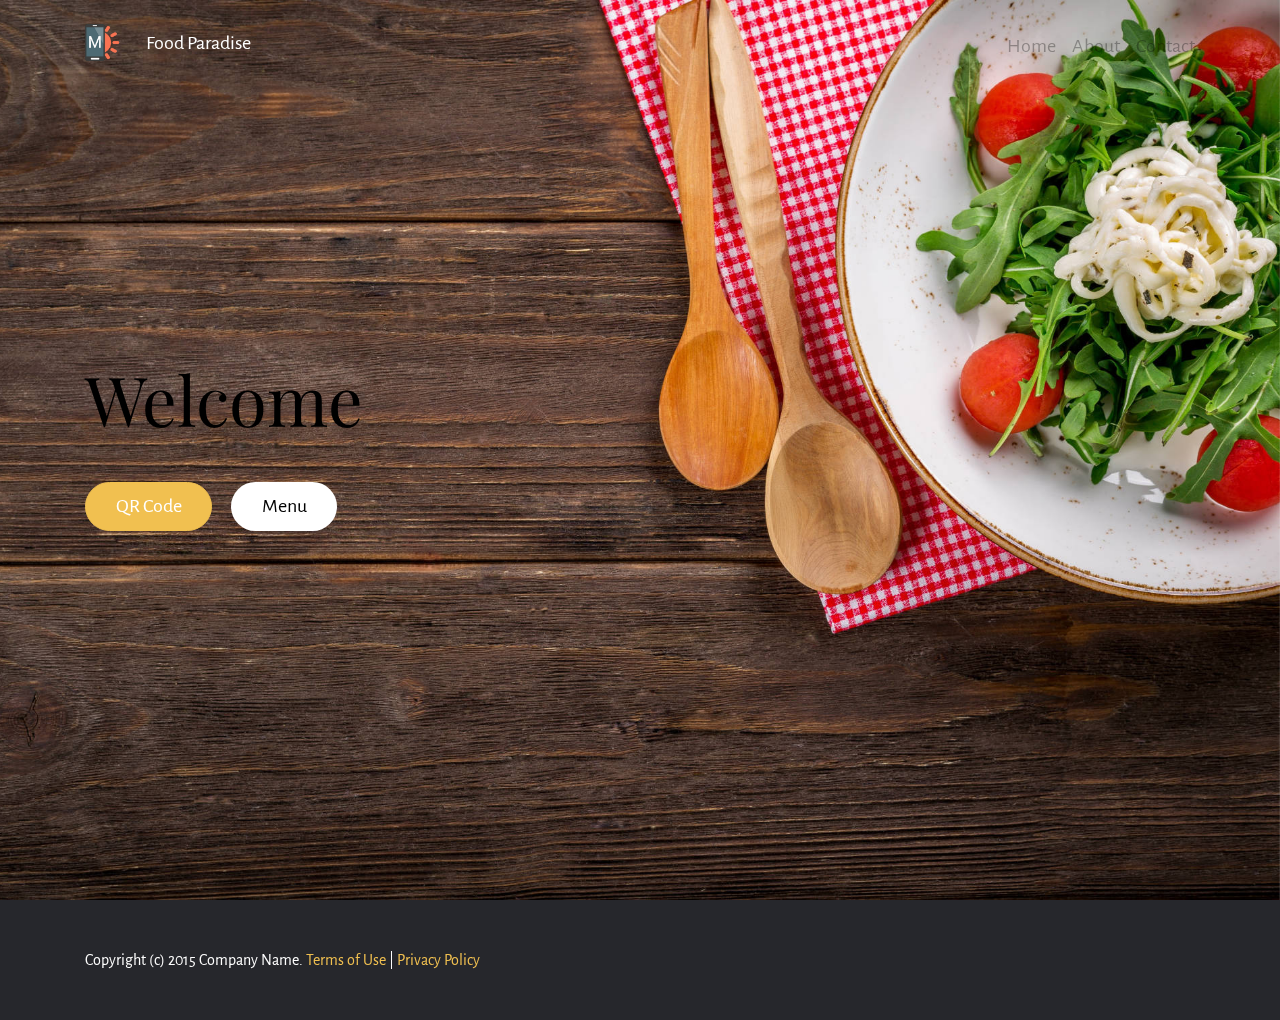
<file: index.html>
<!DOCTYPE html>
<html  >
<head>
  <!-- Site made with Mobirise Website Builder v4.10.7, # -->
  <meta charset="UTF-8">
  <meta http-equiv="X-UA-Compatible" content="IE=edge">
  <meta name="generator" content="Mobirise v4.10.7, mobirise.com">
  <meta name="viewport" content="width=device-width, initial-scale=1, minimum-scale=1">
  <link rel="shortcut icon" href="assets/images/logo.png" type="image/x-icon">
  <meta name="description" content="">
  
  <title>Home</title>
  <link rel="stylesheet" href="https://fonts.googleapis.com/css?family=Playfair+Display:400,700&subset=latin,cyrillic">
  <link rel="stylesheet" href="https://fonts.googleapis.com/css?family=Alegreya+Sans:400,700&subset=latin,vietnamese,latin-ext">
  <link rel="stylesheet" href="assets/web/assets/mobirise-icons/mobirise-icons.css">
  <link rel="stylesheet" href="assets/tether/tether.min.css">
  <link rel="stylesheet" href="assets/bootstrap/css/bootstrap.min.css">
  <link rel="stylesheet" href="assets/soundcloud-plugin/style.css">
  <link rel="stylesheet" href="assets/puritym/css/style.css">
  <link rel="stylesheet" href="assets/mobirise/css/mbr-additional.css" type="text/css">
  
  
  
</head>
<body>
  <nav class="navbar navbar-light mbr-navbar navbar-transparent" id="menu-0" data-rv-view="0">
    <div class="container">
        <button class="navbar-toggler pull-right hidden-md-up" type="button" data-toggle="collapse" data-target="#exCollapsingNavbar2">
            <div class="hamburger-icon"></div>
        </button>

        <div class="clearfix"></div>
        <div class="collapse navbar-toggleable-sm" id="exCollapsingNavbar2">
            <span class="navbar-logo"><a href="#"><img src="assets/images/logo.png" alt="Mobirise"></a></span>
            <span><a class="navbar-brand text-white" href="#">Food Paradise</a></span>

            

            <ul class="nav navbar-nav pull-xs-right"><li class="nav-item"><a class="nav-link" href="index.html">Home</a></li> <li class="nav-item"><a class="nav-link" href="index.html">About</a></li> <li class="nav-item"><a class="nav-link" href="index.html">Contact</a></li> </ul>
        </div>
    </div>
</nav>

<section class="mbr-section mbr-section-full mbr-parallax-background mbr-after-navbar" id="header4-1" data-rv-view="2" style="background-image: url(assets/images/menu3-2000x1333.jpg);">
    <div class="mbr-table-cell">
        
        <div class="container">
            <div class="row">
                <div class="col-md-8">

                    <h1 class="mbr-section-title display-1">Welcome</h1>
                    
                    <div class="mbr-buttons--left"><a class="btn btn-lg btn-warning" href="#">QR Code</a> <a class="btn btn-lg btn-white" href="page1.html">Menu</a></div>
                </div>
            </div>
        </div>
        
    </div>
</section>

<footer class="mbr-section mbr-section-nopadding mbr-footer" id="footer1-a" data-rv-view="5" style="background-color: rgb(38, 39, 44); padding-top: 3rem; padding-bottom: 1.98rem;">
    
    <div class="container">
        <p>Copyright (c) 2015 Company Name. <a href="#/">Terms of Use</a>  | <a href="#/">Privacy Policy</a></p>
    </div>
</footer>


  <script src="assets/web/assets/jquery/jquery.min.js"></script>
  <script src="assets/tether/tether.min.js"></script>
  <script src="assets/bootstrap/js/bootstrap.min.js"></script>
  <script src="assets/smooth-scroll/smooth-scroll.js"></script>
  <script src="assets/jarallax/jarallax.js"></script>
  <script src="assets/puritym/js/script.js"></script>
  
  
</body>
</html>
</file>
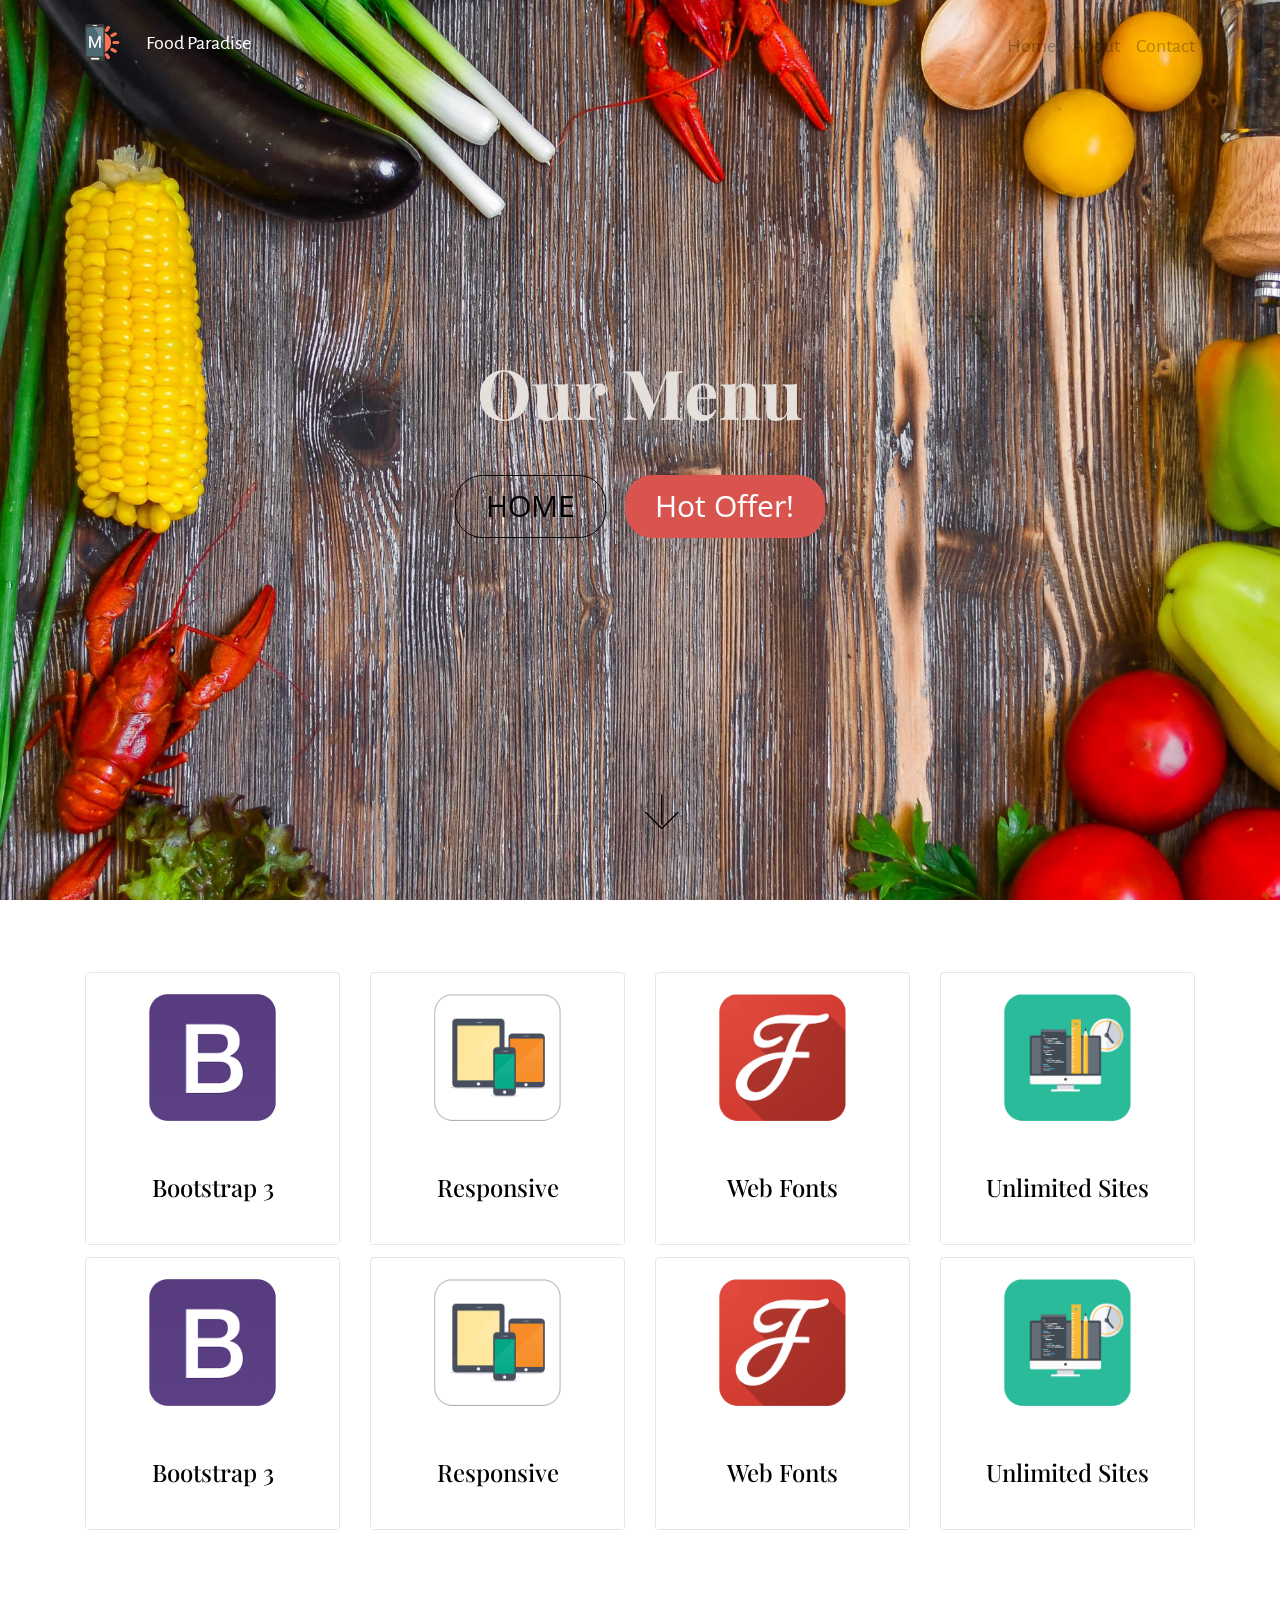
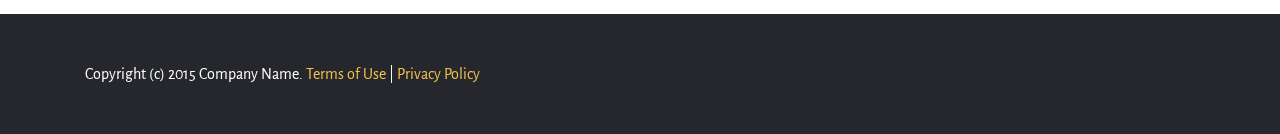
<file: page1.html>
<!DOCTYPE html>
<html  >
<head>
  <!-- Site made with Mobirise Website Builder v4.10.7, # -->
  <meta charset="UTF-8">
  <meta http-equiv="X-UA-Compatible" content="IE=edge">
  <meta name="generator" content="Mobirise v4.10.7, mobirise.com">
  <meta name="viewport" content="width=device-width, initial-scale=1, minimum-scale=1">
  <link rel="shortcut icon" href="assets/images/logo.png" type="image/x-icon">
  <meta name="description" content="">
  
  <title>Menu</title>
  <link rel="stylesheet" href="https://fonts.googleapis.com/css?family=Playfair+Display:400,700&subset=latin,cyrillic">
  <link rel="stylesheet" href="https://fonts.googleapis.com/css?family=Alegreya+Sans:400,700&subset=latin,vietnamese,latin-ext">
  <link rel="stylesheet" href="assets/web/assets/mobirise-icons/mobirise-icons.css">
  <link rel="stylesheet" href="assets/tether/tether.min.css">
  <link rel="stylesheet" href="assets/bootstrap/css/bootstrap.min.css">
  <link rel="stylesheet" href="assets/soundcloud-plugin/style.css">
  <link rel="stylesheet" href="assets/puritym/css/style.css">
  <link rel="stylesheet" href="assets/mobirise/css/mbr-additional.css" type="text/css">
  
  
  
</head>
<body>
  <nav class="navbar navbar-light mbr-navbar navbar-transparent" id="menu-3" data-rv-view="7">
    <div class="container">
        <button class="navbar-toggler pull-right hidden-md-up" type="button" data-toggle="collapse" data-target="#exCollapsingNavbar2">
            <div class="hamburger-icon"></div>
        </button>

        <div class="clearfix"></div>
        <div class="collapse navbar-toggleable-sm" id="exCollapsingNavbar2">
            <span class="navbar-logo"><a href="#"><img src="assets/images/logo.png" alt="Mobirise"></a></span>
            <span><a class="navbar-brand text-white" href="#">Food Paradise</a></span>

            

            <ul class="nav navbar-nav pull-xs-right"><li class="nav-item"><a class="nav-link" href="index.html">Home</a></li> <li class="nav-item"><a class="nav-link" href="index.html">About</a></li> <li class="nav-item"><a class="nav-link" href="index.html">Contact</a></li> </ul>
        </div>
    </div>
</nav>

<section class="mbr-section mbr-section-full mbr-parallax-background mbr-after-navbar" id="header1-5" data-rv-view="9" style="background-image: url(assets/images/menu1-2000x3000.jpg);">
    <div class="mbr-table-cell">
        
        <div class="container">
            <div class="row">
                <div class="col-md-8 col-md-offset-2 text-xs-center">

                    <h1 class="mbr-section-title display-1"><strong>Our Menu</strong></h1>
                    
                    <div class="mbr-buttons--center"><a class="btn btn-lg btn-secondary-outline" href="index.html">HOME</a>  <a class="btn btn-lg btn-danger" href="page1.html">Hot Offer!</a> </div>
                </div>
            </div>
        </div>
        <a class="mbr-arrow" href="#footer1-a"><span class="mbri-down mbr-iconfont"></span></a>
    </div>
</section>

<section class="mbr-section mbr-section-small" id="features1-b" data-rv-view="14" style="background-color: rgb(255, 255, 255); padding-top: 4.5rem; padding-bottom: 4.5rem;">
    
    <div class="container">
        <div class="row">
            <div class="col-sm-6 col-md-3">
                <div class="card cart-block">
                    <div><img src="assets/images/feature-bootstrap.png" class="card-img-top"></div>
                    <div class="card-block">
                        <h4 class="card-title text-xs-center">Bootstrap 3</h4>
                        
                        
                    </div>
                </div>
                
            </div>
            <div class="col-sm-6 col-md-3">
                <div class="card cart-block">
                    <div><img src="assets/images/feature-responsive.png" class="card-img-top"></div>
                    <div class="card-block">
                        <h4 class="card-title text-xs-center">Responsive</h4>
                        
                        
                    </div>
                </div>
            </div>
            <div class="col-sm-6 col-md-3">
                <div class="card cart-block">
                    <div><img src="assets/images/feature-google-fonts.png" class="card-img-top"></div>
                    <div class="card-block">
                        <h4 class="card-title text-xs-center">Web Fonts</h4>
                        
                        
                    </div>
                </div>
            </div>
            <div class="col-sm-6 col-md-3">
                <div class="card cart-block">
                    <div><img src="assets/images/feature-websites.png" class="card-img-top"></div>
                    <div class="card-block">
                        <h4 class="card-title text-xs-center">Unlimited Sites</h4>
                        
                        
                    </div>
                </div>
            </div>
        </div>
        <div class="row">
            <div class="col-sm-6 col-md-3">
                <div class="card cart-block">
                    <div><img src="assets/images/feature-bootstrap.png" class="card-img-top"></div>
                    <div class="card-block">
                        <h4 class="card-title text-xs-center">Bootstrap 3</h4>
                        
                        
                    </div>
                </div>
            </div>
            <div class="col-sm-6 col-md-3">
                <div class="card cart-block">
                    <div><img src="assets/images/feature-responsive.png" class="card-img-top"></div>
                    <div class="card-block">
                        <h4 class="card-title text-xs-center">Responsive</h4>
                        
                        
                    </div>
                </div>
            </div>
            <div class="col-sm-6 col-md-3">
                <div class="card cart-block">
                    <div><img src="assets/images/feature-google-fonts.png" class="card-img-top"></div>
                    <div class="card-block">
                        <h4 class="card-title text-xs-center">Web Fonts</h4>
                        
                        
                    </div>
                </div>
            </div>
            <div class="col-sm-6 col-md-3">
                <div class="card cart-block">
                    <div><img src="assets/images/feature-websites.png" class="card-img-top"></div>
                    <div class="card-block">
                        <h4 class="card-title text-xs-center">Unlimited Sites</h4>
                        
                        
                    </div>
                </div>
            </div>
        </div>
    </div>
</section>

<footer class="mbr-section mbr-section-nopadding mbr-footer" id="footer1-a" data-rv-view="12" style="background-color: rgb(38, 39, 44); padding-top: 3rem; padding-bottom: 1.98rem;">
    
    <div class="container">
        <p>Copyright (c) 2015 Company Name. <a href="#/">Terms of Use</a>  | <a href="#/">Privacy Policy</a></p>
    </div>
</footer>


  <script src="assets/web/assets/jquery/jquery.min.js"></script>
  <script src="assets/tether/tether.min.js"></script>
  <script src="assets/bootstrap/js/bootstrap.min.js"></script>
  <script src="assets/smooth-scroll/smooth-scroll.js"></script>
  <script src="assets/jarallax/jarallax.js"></script>
  <script src="assets/puritym/js/script.js"></script>
  
  
</body>
</html>
</file>
<file: assets/web/assets/mobirise-icons/mobirise-icons.css>
@font-face {
  font-family: 'MobiriseIcons';
  src:  url('mobirise-icons.eot?spat4u');
  src:  url('mobirise-icons.eot?spat4u#iefix') format('embedded-opentype'),
    url('mobirise-icons.ttf?spat4u') format('truetype'),
    url('mobirise-icons.woff?spat4u') format('woff'),
    url('mobirise-icons.svg?spat4u#MobiriseIcons') format('svg');
  font-weight: normal;
  font-style: normal;
}

[class^="mbri-"], [class*=" mbri-"] {
  /* use !important to prevent issues with browser extensions that change fonts */
  font-family: MobiriseIcons !important;
  speak: none;
  font-style: normal;
  font-weight: normal;
  font-variant: normal;
  text-transform: none;
  line-height: 1;

  /* Better Font Rendering =========== */
  -webkit-font-smoothing: antialiased;
  -moz-osx-font-smoothing: grayscale;
}

.mbri-add-submenu:before {
  content: "\e900";
}
.mbri-alert:before {
  content: "\e901";
}
.mbri-align-center:before {
  content: "\e902";
}
.mbri-align-justify:before {
  content: "\e903";
}
.mbri-align-left:before {
  content: "\e904";
}
.mbri-align-right:before {
  content: "\e905";
}
.mbri-android:before {
  content: "\e906";
}
.mbri-apple:before {
  content: "\e907";
}
.mbri-arrow-down:before {
  content: "\e908";
}
.mbri-arrow-next:before {
  content: "\e909";
}
.mbri-arrow-prev:before {
  content: "\e90a";
}
.mbri-arrow-up:before {
  content: "\e90b";
}
.mbri-bold:before {
  content: "\e90c";
}
.mbri-bookmark:before {
  content: "\e90d";
}
.mbri-bootstrap:before {
  content: "\e90e";
}
.mbri-briefcase:before {
  content: "\e90f";
}
.mbri-browse:before {
  content: "\e910";
}
.mbri-bulleted-list:before {
  content: "\e911";
}
.mbri-calendar:before {
  content: "\e912";
}
.mbri-camera:before {
  content: "\e913";
}
.mbri-cart-add:before {
  content: "\e914";
}
.mbri-cart-full:before {
  content: "\e915";
}
.mbri-cash:before {
  content: "\e916";
}
.mbri-change-style:before {
  content: "\e917";
}
.mbri-chat:before {
  content: "\e918";
}
.mbri-clock:before {
  content: "\e919";
}
.mbri-close:before {
  content: "\e91a";
}
.mbri-cloud:before {
  content: "\e91b";
}
.mbri-code:before {
  content: "\e91c";
}
.mbri-contact-form:before {
  content: "\e91d";
}
.mbri-credit-card:before {
  content: "\e91e";
}
.mbri-cursor-click:before {
  content: "\e91f";
}
.mbri-cust-feedback:before {
  content: "\e920";
}
.mbri-database:before {
  content: "\e921";
}
.mbri-delivery:before {
  content: "\e922";
}
.mbri-desktop:before {
  content: "\e923";
}
.mbri-devices:before {
  content: "\e924";
}
.mbri-down:before {
  content: "\e925";
}
.mbri-download:before {
  content: "\e989";
}
.mbri-drag-n-drop:before {
  content: "\e927";
}
.mbri-drag-n-drop2:before {
  content: "\e928";
}
.mbri-edit:before {
  content: "\e929";
}
.mbri-edit2:before {
  content: "\e92a";
}
.mbri-error:before {
  content: "\e92b";
}
.mbri-extension:before {
  content: "\e92c";
}
.mbri-features:before {
  content: "\e92d";
}
.mbri-file:before {
  content: "\e92e";
}
.mbri-flag:before {
  content: "\e92f";
}
.mbri-folder:before {
  content: "\e930";
}
.mbri-gift:before {
  content: "\e931";
}
.mbri-github:before {
  content: "\e932";
}
.mbri-globe:before {
  content: "\e933";
}
.mbri-globe-2:before {
  content: "\e934";
}
.mbri-growing-chart:before {
  content: "\e935";
}
.mbri-hearth:before {
  content: "\e936";
}
.mbri-help:before {
  content: "\e937";
}
.mbri-home:before {
  content: "\e938";
}
.mbri-hot-cup:before {
  content: "\e939";
}
.mbri-idea:before {
  content: "\e93a";
}
.mbri-image-gallery:before {
  content: "\e93b";
}
.mbri-image-slider:before {
  content: "\e93c";
}
.mbri-info:before {
  content: "\e93d";
}
.mbri-italic:before {
  content: "\e93e";
}
.mbri-key:before {
  content: "\e93f";
}
.mbri-laptop:before {
  content: "\e940";
}
.mbri-layers:before {
  content: "\e941";
}
.mbri-left-right:before {
  content: "\e942";
}
.mbri-left:before {
  content: "\e943";
}
.mbri-letter:before {
  content: "\e944";
}
.mbri-like:before {
  content: "\e945";
}
.mbri-link:before {
  content: "\e946";
}
.mbri-lock:before {
  content: "\e947";
}
.mbri-login:before {
  content: "\e948";
}
.mbri-logout:before {
  content: "\e949";
}
.mbri-magic-stick:before {
  content: "\e94a";
}
.mbri-map-pin:before {
  content: "\e94b";
}
.mbri-menu:before {
  content: "\e94c";
}
.mbri-mobile:before {
  content: "\e94d";
}
.mbri-mobile2:before {
  content: "\e94e";
}
.mbri-mobirise:before {
  content: "\e94f";
}
.mbri-more-horizontal:before {
  content: "\e950";
}
.mbri-more-vertical:before {
  content: "\e951";
}
.mbri-music:before {
  content: "\e952";
}
.mbri-new-file:before {
  content: "\e953";
}
.mbri-numbered-list:before {
  content: "\e954";
}
.mbri-opened-folder:before {
  content: "\e955";
}
.mbri-pages:before {
  content: "\e956";
}
.mbri-paper-plane:before {
  content: "\e957";
}
.mbri-paperclip:before {
  content: "\e958";
}
.mbri-photo:before {
  content: "\e959";
}
.mbri-photos:before {
  content: "\e95a";
}
.mbri-pin:before {
  content: "\e95b";
}
.mbri-play:before {
  content: "\e95c";
}
.mbri-plus:before {
  content: "\e95d";
}
.mbri-preview:before {
  content: "\e95e";
}
.mbri-print:before {
  content: "\e95f";
}
.mbri-protect:before {
  content: "\e960";
}
.mbri-question:before {
  content: "\e961";
}
.mbri-quote-left:before {
  content: "\e962";
}
.mbri-quote-right:before {
  content: "\e963";
}
.mbri-refresh:before {
  content: "\e964";
}
.mbri-responsive:before {
  content: "\e965";
}
.mbri-right:before {
  content: "\e966";
}
.mbri-rocket:before {
  content: "\e967";
}
.mbri-sad-face:before {
  content: "\e968";
}
.mbri-sale:before {
  content: "\e969";
}
.mbri-save:before {
  content: "\e96a";
}
.mbri-search:before {
  content: "\e96b";
}
.mbri-setting:before {
  content: "\e96c";
}
.mbri-setting2:before {
  content: "\e96d";
}
.mbri-setting3:before {
  content: "\e96e";
}
.mbri-share:before {
  content: "\e96f";
}
.mbri-shopping-bag:before {
  content: "\e970";
}
.mbri-shopping-basket:before {
  content: "\e971";
}
.mbri-shopping-cart:before {
  content: "\e972";
}
.mbri-sites:before {
  content: "\e973";
}
.mbri-smile-face:before {
  content: "\e974";
}
.mbri-speed:before {
  content: "\e975";
}
.mbri-star:before {
  content: "\e976";
}
.mbri-success:before {
  content: "\e977";
}
.mbri-sun:before {
  content: "\e978";
}
.mbri-sun2:before {
  content: "\e979";
}
.mbri-tablet:before {
  content: "\e97a";
}
.mbri-tablet-vertical:before {
  content: "\e97b";
}
.mbri-target:before {
  content: "\e97c";
}
.mbri-timer:before {
  content: "\e97d";
}
.mbri-to-ftp:before {
  content: "\e97e";
}
.mbri-to-local-drive:before {
  content: "\e97f";
}
.mbri-touch-swipe:before {
  content: "\e980";
}
.mbri-touch:before {
  content: "\e981";
}
.mbri-trash:before {
  content: "\e982";
}
.mbri-underline:before {
  content: "\e983";
}
.mbri-unlink:before {
  content: "\e984";
}
.mbri-unlock:before {
  content: "\e985";
}
.mbri-up-down:before {
  content: "\e986";
}
.mbri-up:before {
  content: "\e987";
}
.mbri-update:before {
  content: "\e988";
}
.mbri-upload:before {
 content: "\e926"; 
}
.mbri-user:before {
  content: "\e98a";
}
.mbri-user2:before {
  content: "\e98b";
}
.mbri-users:before {
  content: "\e98c";
}
.mbri-video:before {
  content: "\e98d";
}
.mbri-video-play:before {
  content: "\e98e";
}
.mbri-watch:before {
  content: "\e98f";
}
.mbri-website-theme:before {
  content: "\e990";
}
.mbri-wifi:before {
  content: "\e991";
}
.mbri-windows:before {
  content: "\e992";
}
.mbri-zoom-out:before {
  content: "\e993";
}
.mbri-redo:before {
  content: "\e994";
}
.mbri-undo:before {
  content: "\e995";
}
</file>
<file: assets/soundcloud-plugin/style.css>
.addons-container {
  position: relative;
  margin-left: auto;
  margin-right: auto;
  padding-right: 15px;
  padding-left: 15px; }
  @media (min-width: 576px) {
    .addons-container {
      padding-right: 15px;
      padding-left: 15px; } }
  @media (min-width: 768px) {
    .addons-container {
      padding-right: 15px;
      padding-left: 15px; } }
  @media (min-width: 992px) {
    .addons-container {
      padding-right: 15px;
      padding-left: 15px; } }
  @media (min-width: 1200px) {
    .addons-container {
      padding-right: 15px;
      padding-left: 15px; } }
  @media (min-width: 576px) {
    .addons-container {
      width: 540px;
      max-width: 100%; } }
  @media (min-width: 768px) {
    .addons-container {
      width: 720px;
      max-width: 100%; } }
  @media (min-width: 992px) {
    .addons-container {
      width: 960px;
      max-width: 100%; } }
  @media (min-width: 1200px) {
    .addons-container {
      width: 1140px;
      max-width: 100%; } }

.addons-container-inner{
    position: relative;
    width: 100%;
    min-height: 1px;
    padding-right: 15px;
    padding-left: 15px;
}
@media (min-width: 567px) {
    .addons-container-inner{
        -ms-flex: 0 0 66.666667%;
        flex: 0 0 66.666667%;
        max-width: 66.666667%;
    }
}
.addons-row{
    display: flex;
    justify-content:center;
}
</file>
<file: assets/mobirise/css/mbr-additional.css>
@import url(https://fonts.googleapis.com/css?family=Open+Sans:400,300,700);
#menu-0 .navbar-toggler {
  color: #000;
}
#menu-0 .nav-link {
  font-size: 20px;
}

#menu-3 .navbar-toggler {
  color: #000;
}
#menu-3 .nav-link {
  font-size: 20px;
}
#header1-5 .btn {
  font-size: 30px;
  font-family: 'Open Sans', sans-serif;
}
#header1-5 H1 {
  color: #e6e0dc;
}
</file>
<file: assets/puritym/css/style.css>
/**
 * BOOTSTRAP CUSTOM
 */
.container {
  position: relative;
}

.btn {
  margin-bottom: 0.5rem;
}

.btn + .btn {
  margin-left: 1rem;
}

.btn-white {
  background: #fff;
  color: inherit;
}

.btn-black {
  background: #000;
  color: #fff;
}

.btn-social,
.btn-social:hover,
.btn-social:active,
.btn-social:focus {
  color: #fff;
}

.display-1 {
  font-size: 4.3rem;
  margin-top: 3.9rem;
  margin-bottom: 2.8rem;
}

.display-2 {
  font-size: 3.5rem;
  margin-top: 3.5rem;
  margin-bottom: 2.5rem;
}

.display-3 {
  font-size: 2.8rem;
  margin-top: 3.2rem;
  margin-bottom: 2rem;
}

.display-4 {
  font-size: 2.3rem;
  margin-top: 2.3rem;
  margin-bottom: 1.8rem;
}

p.lead,
.lead p {
  margin-bottom: 2rem;
}

.card .card-img-top {
  width: 100%;
}

.card-block {
  background-color: #fff;
}

@media (min-width: 768px) {
  .col-md-4:nth-of-type(3n+1) {
    clear: left;
  }
}

@media (min-width: 544px) and (max-width: 767px) {
  .col-md-4:nth-of-type(odd) {
    clear: left;
  }
}

.row.no-gutter {
  margin-left: 0;
  margin-right: 0;
}

.row.no-gutter > [class*=col-]:not(:first-child),
.row.no-gutter > [class*=col-]:not(:last-child) {
  padding-right: 0;
  padding-left: 0;
}

blockquote {
  padding: .5rem 1rem;
  margin: 0 0 1rem;
  margin-bottom: 1rem;
  font-size: 1.25rem;
  border-left: .25rem solid #f1c050;
}

/**
 * TYPOGRAPHY
 */
body {
  font-family: "Alegreya Sans", sans-serif;
}

h1, h2, h3, h4, h5, h6,
.h1, .h2, .h3, .h4, .h5, .h6,
.display-1, .display-2, .display-3, .display-4 {
  font-family: "Playfair Display", sans-serif;
}

/**
 * MAPS
 */
@-webkit-keyframes mapCircleLoading {
  from {
    -webkit-transform: rotate(0deg);
  }
  to {
    -webkit-transform: rotate(359deg);
  }
}

@keyframes mapCircleLoading {
  from {
    transform: rotate(0deg);
  }
  to {
    transform: rotate(359deg);
  }
}

.mbr-map {
  position: relative;
}

.mbr-map iframe {
  height: 100%;
  width: 100%;
}

.mbr-map [data-state-details] {
  color: #6b6763;
  font-family: "Alegreya Sans", sans-serif;
  font-size: 1.25rem;
  height: 1.5em;
  margin-top: -0.75em;
  padding-left: 20px;
  padding-right: 20px;
  position: absolute;
  text-align: center;
  top: 50%;
  width: 100%;
}

.mbr-map[data-state] {
  background: #e9e5dc;
}

.mbr-map[data-state="loading"] [data-state-details] {
  display: none;
}

.mbr-map[data-state="loading"]::after {
  content: "";
  -webkit-animation: mapCircleLoading .6s infinite linear;
  animation: mapCircleLoading .6s infinite linear;
  border-radius: 50%;
  border: 6px rgba(255, 255, 255, 0.35) solid;
  border-top-color: #fff;
  height: 40px;
  left: 50%;
  margin-left: -20px;
  margin-top: -20px;
  position: absolute;
  top: 50%;
  width: 40px;
}

/**
 * SECTIONS
 */
.mbr-section {
  position: relative;
  padding-top: 9rem;
  padding-bottom: 9rem;
  background-position: 50% 50%;
  background-repeat: no-repeat;
  background-size: cover;
}

.mbr-section-full {
  display: table;
  width: 100%;
  height: 100vh;
  padding-top: 0;
  padding-bottom: 0;
}

.mbr-section-small {
  padding-top: 4.5rem;
  padding-bottom: 4.5rem;
}

.mbr-section-nopadding {
  padding-top: 0;
  padding-bottom: 0;
}

.mbr-section-title {
  margin-top: 0;
}

.mbr-table {
  display: table;
}

.mbr-table-cell {
  position: relative;
  display: table-cell;
  vertical-align: middle;
  padding-top: 9rem;
  padding-bottom: 9rem;
}

.mbr-inner-padding {
  padding: 4rem;
}

/* footer */
.mbr-footer {
  color: #fff;
}

.mbr-footer .mbr-map,
.mbr-footer .mbr-google-map {
  height: 300px;
}

.mbr-footer .form-control {
  color: #fff;
  background-color: #26272c;
  border-color: #1b1c20;
}

.mbr-footer ul {
  list-style-type: none;
  padding: 0;
}

.mbr-footer ul li {
  position: relative;
  padding-left: 1.2rem;
}

.mbr-footer ul li:before {
  content: '';
  position: absolute;
  margin-left: -1.2rem;
  width: 10px;
  height: 1px;
  top: 50%;
  background-color: #fff;
}

footer.mbr-footer {
  padding-top: 3rem;
  padding-bottom: 2rem;
}

/**
 * NAVBAR
 */
.mbr-navbar {
  position: absolute;
  top: 0;
  right: 0;
  left: 0;
  padding: 1.5rem 1rem;
  background-color: #fff;
  z-index: 1030;
}

.mbr-navbar.navbar-fixed-top {
  position: fixed;
}

.mbr-navbar.navbar-transparent {
  background-color: transparent;
}

.mbr-navbar .navbar-logo {
  margin-right: 1.5rem;
  float: left;
}

.mbr-navbar .navbar-logo,
.mbr-navbar .navbar-logo img {
  height: 37px;
}

.mbr-navbar .navbar-brand {
  margin-right: 1.5rem;
}

.mbr-navbar .navbar-divider,
.mbr-navbar .navbar-nav .nav-item + .nav-item,
.mbr-navbar .navbar-nav .nav-link + .nav-link {
  margin-left: 1rem;
}

.mbr-navbar .navbar-nav + .navbar-nav {
  margin-right: 20px;
}

.mbr-navbar .hamburger-icon, .navbar-dropdown .hamburger-icon {
  content: "";
  width: 16px;
  -webkit-box-shadow: 0 -6px 0 1px,0 0 0 1px,0 6px 0 1px;
  -moz-box-shadow: 0 -6px 0 1px,0 0 0 1px,0 6px 0 1px;
  box-shadow: 0 -6px 0 1px,0 0 0 1px,0 6px 0 1px;
}

/**
 * HELPERS
 */
/* Colors */
.text-white {
  color: #fff !important;
}

.text-black {
  color: #000 !important;
}

/**
 * Mobirise Classes
 */
.mbr-after-navbar:before {
  content: "";
  display: block;
  height: 54px;
}

.mbr-section__container--first {
  padding-bottom: 1rem;
}

.mbr-section__container--middle {
  padding-top: 1rem;
  padding-bottom: 1rem;
}

.mbr-section__container--last {
  padding-top: 1rem;
}

.mbr-overlay,
.mbr-background-video,
.mbr-background-video-preview {
  position: absolute;
  bottom: 0;
  left: 0;
  right: 0;
  top: 0;
}

.mbr-overlay {
  background-color: #fff;
  opacity: 0.5;
  z-index: 1;
}

.mbr-overlay ~ * {
  z-index: 2;
}

.mbr-background-video-preview {
  z-index: 0 !important;
}

.mbr-figure {
  display: block;
  overflow: hidden;
  position: relative;
  width: 100%;
  margin: 0;
}

.mbr-figure img, .mbr-figure iframe {
  display: block;
  width: 100%;
}

.mbr-figure .mbr-figure-caption {
  width: 100%;
  padding: 1.5rem 0;
  background-color: #FFF8E0;
}

.mbr-figure .mbr-figure-caption-over {
  position: absolute;
  bottom: 0;
  background-color: rgba(255, 255, 255, 0.5);
}

.mbr-map,
.mbr-google-map {
  height: 400px;
}

.mbr-arrow {
  position: absolute;
  text-align: center;
  font-size: 35px;
  bottom: 71px;
  left: 50%;
  text-decoration: none !important;
  width: 30px;
  margin-left: -15px;
  line-height: 1px;
  padding: 0 20px;
  -webkit-animation: floating-arrow 1.6s infinite ease-in-out 0s;
  -o-animation: floating-arrow 1.6s infinite ease-in-out 0s;
  animation: floating-arrow 1.6s infinite ease-in-out 0s;
}

.mbr-arrow, .mbr-arrow:hover, .mbr-arrow:focus {
  color: inherit;
}

@-webkit-keyframes floating-arrow {
  from {
    -webkit-transform: translateY(0);
    transform: translateY(0);
  }
  65% {
    -webkit-transform: translateY(11px);
    transform: translateY(11px);
  }
  to {
    -webkit-transform: translateY(0);
    transform: translateY(0);
  }
}

@-o-keyframes floating-arrow {
  from {
    -webkit-transform: translateY(0);
    transform: translateY(0);
  }
  65% {
    -webkit-transform: translateY(11px);
    transform: translateY(11px);
  }
  to {
    -webkit-transform: translateY(0);
    transform: translateY(0);
  }
}

@keyframes floating-arrow {
  from {
    -webkit-transform: translateY(0);
    transform: translateY(0);
  }
  65% {
    -webkit-transform: translateY(11px);
    transform: translateY(11px);
  }
  to {
    -webkit-transform: translateY(0);
    transform: translateY(0);
  }
}

@media (max-width: 767px) {
  .mbr-arrow {
    bottom: 41px;
  }
}

@media (max-width: 320px) {
  .mbr-arrow {
    bottom: 21px;
    text-align: center;
  }
}

@media all and (device-width: 320px) and (device-height: 568px) and (orientation: portrait) {
  .mbr-arrow {
    bottom: 31px;
  }
}

/*-------

   Slider

-------*/
.mbr-slider .carousel-inner > .active,
.mbr-slider .carousel-inner > .next,
.mbr-slider .carousel-inner > .prev {
  display: table;
}

.mbr-slider .carousel-control {
  background-image: none;
  width: 54px;
  height: 54px;
  top: 50%;
  margin-top: -27px;
  line-height: 54px;
  border-radius: 27px;
  color: inherit;
  background: #fff;
  border: 1px solid #000;
  opacity: 1;
  text-shadow: none;
  z-index: 5;
  -webkit-transition: all 0.2s ease-in-out 0s;
  -o-transition: all 0.2s ease-in-out 0s;
  transition: all 0.2s ease-in-out 0s;
}

.mbr-slider .carousel-control .icon-next,
.mbr-slider .carousel-control .icon-prev {
  margin-top: -18px;
  font-size: 30px;
}

.mbr-slider .carousel-control.left {
  margin-left: 2rem;
}

.mbr-slider .carousel-control.right {
  margin-right: 2rem;
}

.mbr-slider .carousel-control:hover {
  background: #000;
  color: #fff;
}

.mbr-slider .carousel-indicators {
  bottom: 0;
}

.mbr-slider .carousel-indicators li,
.mbr-slider .carousel-indicators .active {
  width: 15px;
  height: 15px;
  margin: 3px;
  border: 1px solid #000;
}

.mbr-slider .carousel-indicators .active {
  background-color: #000;
}

.mbr-slider .mbr-overlay {
  z-index: 0;
}

@media (max-width: 767px) {
  .mbr-slider .carousel-control {
    top: auto;
    bottom: 20px;
  }
  .mbr-slider > .container .carousel-control {
    margin-bottom: 0px;
  }
}

/* boxed slider */
.mbr-slider > .boxed-slider {
  position: relative;
  padding: 93px 0;
}

.mbr-slider > .boxed-slider > div {
  position: relative;
}

.mbr-slider > .container img {
  width: 100%;
}

.mbr-slider > .container img + .row {
  position: absolute;
  top: 50%;
  left: 0;
  right: 0;
  -webkit-transform: translateY(-50%);
  -moz-transform: translateY(-50%);
  transform: translateY(-50%);
}

.mbr-slider .mbr-section {
  padding: 0;
  background-attachment: scroll;
}

.mbr-slider .mbr-table-cell {
  padding: 0;
}

.mbr-slider > .container .carousel-indicators {
  margin-bottom: 3px;
}

/* article slider */
.mbr-slider > .article-slider .mbr-section,
.mbr-slider > .article-slider .mbr-section .mbr-table-cell {
  padding-top: 0;
  padding-bottom: 0;
}

/*-------

   Gallery

-------*/
.mbr-gallery .mbr-gallery-item {
  position: relative;
  display: inline-block;
  width: 25%;
}

@media (max-width: 768px) {
  .mbr-gallery .mbr-gallery-item {
    width: 50%;
  }
}

@media (max-width: 400px) {
  .mbr-gallery .mbr-gallery-item {
    width: 100%;
  }
}

.mbr-gallery .mbr-gallery-item > a {
  position: relative;
  display: block;
  background: #fff;
  outline: none;
}

.mbr-gallery .mbr-gallery-item img {
  width: 100%;
  opacity: 1;
  -webkit-transition: .2s opacity ease-in-out;
  transition: .2s opacity ease-in-out;
}

.mbr-gallery .mbr-gallery-item > a:hover img {
  opacity: 0.9;
}

.mbr-gallery .mbr-gallery-item .icon {
  position: absolute;
  font-size: 30px;
  top: 50%;
  left: 50%;
  color: #000;
  opacity: 0;
  -webkit-transform: translateX(-50%) translateY(-50%);
  transform: translateX(-50%) translateY(-50%);
  -webkit-transition: .2s opacity ease-in-out;
  transition: .2s opacity ease-in-out;
}

.mbr-gallery .mbr-gallery-item > a:hover .icon {
  opacity: 1;
}

/* remove spacing */
.mbr-gallery .mbr-gallery-row.no-gutter {
  margin: 0;
}

.mbr-gallery .mbr-gallery-row.no-gutter .mbr-gallery-item {
  padding: 0;
}

/* container */
.mbr-gallery .container.mbr-gallery-layout-default {
  padding: 93px 0;
}

/* fix horizontal scrollbar */
.mbr-gallery .mbr-gallery-layout-default,
.mbr-gallery .mbr-gallery-layout-article {
  overflow: hidden;
}

/* lightbox */
.mbr-gallery .modal {
  position: fixed;
  overflow: hidden;
  padding-right: 0 !important;
}

.mbr-gallery .modal-body {
  padding: 0;
}

.mbr-gallery .modal-body img {
  width: 100%;
}

.mbr-gallery .modal .close {
  position: absolute;
  background-image: none;
  font-size: 20px;
  width: 54px;
  height: 54px;
  border-radius: 27px;
  color: #000;
  top: 2rem;
  right: 2rem;
  line-height: 54px;
  opacity: 1;
  border: 1px solid #000;
  text-align: center;
  text-shadow: none;
  z-index: 5;
  -webkit-transition: all 0.2s ease-in-out 0s;
  -o-transition: all 0.2s ease-in-out 0s;
  transition: all 0.2s ease-in-out 0s;
}

.mbr-gallery .modal .close:hover {
  background: #000;
  color: #fff;
}

/* modal back color opacity */
.modal-backdrop.in {
  opacity: 0.8;
  filter: alpha(opacity=80);
}

@media (max-width: 768px) {
  .mbr-gallery .modal-dialog {
    margin: 10px auto;
  }
  .mbr-gallery .carousel-indicators,
  .mbr-gallery .carousel-control,
  .mbr-gallery .modal .close {
    position: fixed;
  }
}

/* fix fade in effect */
.mbr-gallery .modal.fade .modal-dialog {
  margin-top: -100px;
  -webkit-transition: margin-top 0.3s ease-out;
  -moz-transition: margin-top 0.3s ease-out;
  -o-transition: margin-top 0.3s ease-out;
  transition: margin-top 0.3s ease-out;
}

.mbr-gallery .modal.in .modal-dialog,
.mbr-gallery .modal.fade .modal-dialog {
  -webkit-transform: none;
  -ms-transform: none;
  -o-transform: none;
  transform: none;
}

.mbr-gallery .modal.in .modal-dialog {
  margin-top: 30px;
}

/* iconfont default styling */
/* for buttons */
.mbr-iconfont.mbr-iconfont-btn,
.mbr-buttons__btn .mbr-iconfont {
  padding-right: 0.3em;
  font-size: 1.5em;
  line-height: 0.5em;
  vertical-align: text-bottom;
  position: relative;
  top: -0.1em;
  text-decoration: none;
}

/* menu links */
.mbr-iconfont.mbr-iconfont-btn-parent,
.mbr-buttons__link .mbr-iconfont {
  padding-right: 0.3em;
  font-size: 1.3em;
  top: -0.2em;
  position: relative;
  vertical-align: middle;
}

/* msg-box4 */
.mbr-iconfont.mbr-iconfont-msg-box4,
.mbr-iconfont.mbr-iconfont-msg-box5 {
  font-size: 357px;
  text-decoration: none;
  color: #000;
}

/*menu logo */
.mbr-iconfont.mbr-iconfont-menu,
.mbr-iconfont.mbr-iconfont-ext__menu {
  font-size: 37px;
  text-decoration: none;
  color: rgba(0, 0, 0, 0.8);
}

/* contacts1 */
.mbr-iconfont.mbr-iconfont-contacts1 {
  font-size: 119px;
  text-decoration: none;
  color: #9C9C9C;
}

.mbr-iconfont.mbr-iconfont-features1 {
  font-size: 140px;
  text-decoration: none;
  text-align: center;
  display: block;
  margin-top: 0.2em;
}

.mbr-table-cell-lg {
  position: relative;
  display: table-cell;
  vertical-align: middle;
  padding-top: 0;
  padding-bottom: 0;
  float: none;
}

@media (max-width: 991px) {
  .mbr-table-cell-lg {
    display: block;
  }
}

/*image-resize*/
.image-size .mbr-figure {
  text-align: center;
}

@media (max-width: 991px) {
  .image-size {
    width: 100% !important;
  }
  .image-size .mbr-iconfont {
    font-size: 260px !important;
  }
}

.align-center {
  text-align: center;
}

.col,
.col-12,
.col-auto {
  position: relative;
  width: 100%;
  min-height: 1px;
  padding-left: 15px;
  padding-right: 15px;
}

.col {
  -ms-flex-preferred-size: 0;
  flex-basis: 0;
  -ms-flex-positive: 1;
  flex-grow: 1;
  max-width: 100%;
}

.col-auto {
  -ms-flex: 0 0 auto;
  flex: 0 0 auto;
  width: auto;
  max-width: none;
}

form a.btn {
  margin: 0;
}

.mx-auto {
  margin: 0 auto;
}

section.custom-form .container,
section.form .container {
  display: flex;
}

.form-row {
  display: flex;
  flex-wrap: wrap;
  margin: 0 -15px;
}
.engine {
	position: absolute;
	text-indent: -2400px;
	text-align: center;
	padding: 0;
	top: 0;
	left: -2400px;
}
</file>
